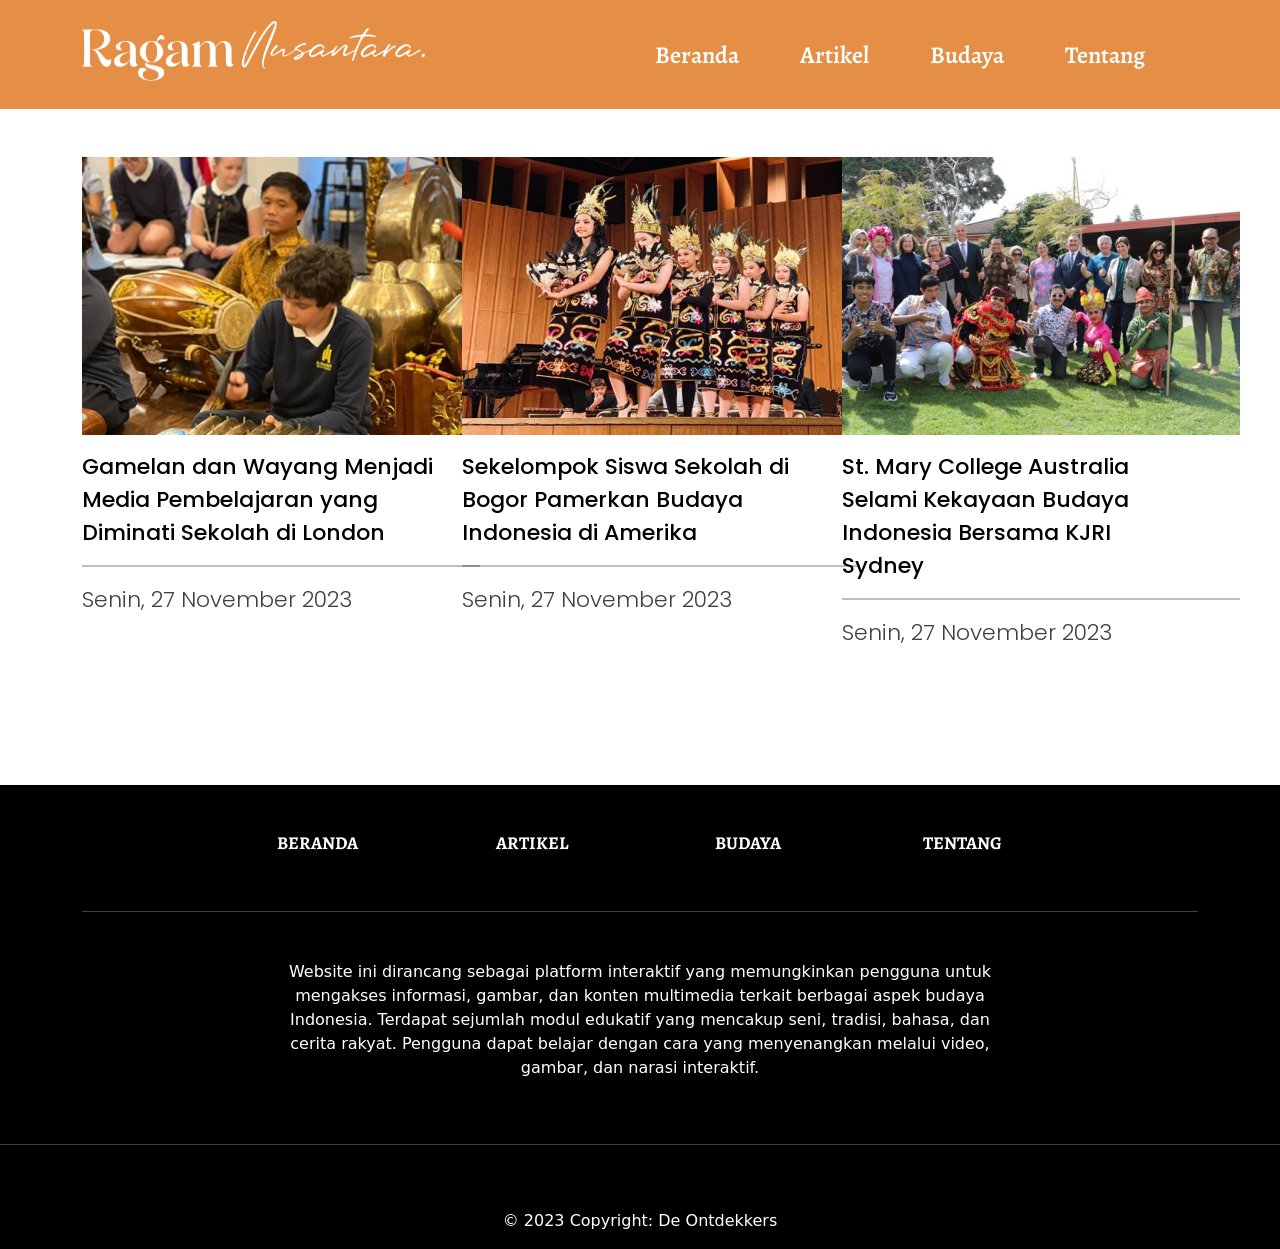
<file: public/Pitching/artikel.html>
<!DOCTYPE html>
<html lang="en">
  <head>
    <meta charset="UTF-8" />
    <meta name="viewport" content="width=device-width, initial-scale=1.0" />
    <title>Ragam Nusantara</title>
    <link rel="stylesheet" href="style.css" />
    <link rel="preconnect" href="https://fonts.googleapis.com" />
    <link rel="preconnect" href="https://fonts.gstatic.com" crossorigin />
    <link
      href="https://fonts.googleapis.com/css2?family=Alegreya:wght@400;500;600;700&family=Poppins:wght@300;400;500;600;700&display=swap"
      rel="stylesheet"
    />
    <link
      href="https://cdn.jsdelivr.net/npm/bootstrap@5.3.2/dist/css/bootstrap.min.css"
      rel="stylesheet"
      integrity="sha384-T3c6CoIi6uLrA9TneNEoa7RxnatzjcDSCmG1MXxSR1GAsXEV/Dwwykc2MPK8M2HN"
      crossorigin="anonymous"
    />
    <script
      src="https://cdn.jsdelivr.net/npm/bootstrap@5.3.2/dist/js/bootstrap.bundle.min.js"
      integrity="sha384-C6RzsynM9kWDrMNeT87bh95OGNyZPhcTNXj1NW7RuBCsyN/o0jlpcV8Qyq46cDfL"
      crossorigin="anonymous"
    ></script>
  </head>
  <body>
    <nav
      class="navbar navbar-expand-lg p-md-3"
      style="background-color: #e48f45"
    >
      <div class="container">
        <a class="navbar-brand" href="index.html"
          ><img src="images/logow.png" style="width: 348px; height: 67px"
        /></a>
        <button
          class="navbar-toggler"
          type="button"
          data-bs-toggle="collapse"
          data-bs-target="#navbarNav"
          aria-controls="navbarNav"
          aria-expanded="false"
          aria-label="Toggle navigation"
        >
          <span class="navbar-toggler-icon"></span>
        </button>
        <div class="collapse navbar-collapse" id="navbarNav">
          <ul class="navbar-nav ms-auto" style="font-family: 'Alegreya', serif">
            <li class="nav-item">
              <a
                class="nav-link text-white"
                href="index.html"
                style="font-size: 24px; font-weight: 600"
                >Beranda</a
              >
            </li>
            <li class="nav-item">
              <a
                class="nav-link text-white"
                href="budaya.html"
                style="font-size: 24px; font-weight: 600"
                >Artikel</a
              >
            </li>
            <li class="nav-item">
              <a
                class="nav-link text-white"
                href="artikel.html"
                style="font-size: 24px; font-weight: 600"
                >Budaya</a
              >
            </li>
            <li class="nav-item">
              <a
                class="nav-link text-white"
                style="font-size: 24px; font-weight: 600"
                href="tentang.html"
                >Tentang</a
              >
            </li>
          </ul>
        </div>
      </div>
    </nav>
    <br /><br />
    <section style="font-family: 'Poppins', sans-serif">
      <div class="container">
        <div class="row">
          <div class="col-md-4">
            <img src="images/artikel1.jpg" style="margin-bottom: 15px" />
            <a style="width: 398px; font-size: 22px; font-weight: 500; text-decoration: none; color: black;"
              >Gamelan dan Wayang Menjadi Media Pembelajaran yang Diminati
              Sekolah di London</a
            >
            <hr style="width: 398px; border: 1px solid black" />
            <p
              style="
                font-size: 22px;
                font-weight: 300;
                color: rgba(0, 0, 0, 0.75);
              "
            >
              Senin, 27 November 2023
            </p>
          </div>
          <div class="col-md-4">
            <img src="images/artikel2.jpg" style="margin-bottom: 15px" />
            <a style="width: 398px; font-size: 22px; font-weight: 500; color: black; text-decoration: none;" href="isi_a.html"
              >Sekelompok Siswa Sekolah di Bogor Pamerkan Budaya Indonesia di
              Amerika</a
            >
            <hr style="width: 398px; border: 1px solid black" />
            <p
              style="
                font-size: 22px;
                font-weight: 300;
                color: rgba(0, 0, 0, 0.75);
              "
            >
              Senin, 27 November 2023
            </p>
          </div>
          <div class="col-md-4">
            <img src="images/artikel3.jpg" style="margin-bottom: 15px" />
            <a style="width: 398px; font-size: 22px; font-weight: 500; color: black;"
              >St. Mary College Australia Selami Kekayaan Budaya Indonesia
              Bersama KJRI Sydney</a
            >
            <hr style="width: 398px; border: 1px solid black" />
            <p
              style="
                font-size: 22px;
                font-weight: 300;
                color: rgba(0, 0, 0, 0.75);
              "
            >
              Senin, 27 November 2023
            </p>
          </div>
        </div>
      </div>
      <br /><br /><br />
    </section>
       <footer class="text-center text-white" style="background-color: #000000;">
    <!-- Grid container -->
    <div class="container">
      <!-- Section: Links -->
      <section class="mt-5">
        <!-- Grid row-->
        <div class="row text-center d-flex justify-content-center pt-5" style="padding-left: 140px; padding-right: 140px;">
          <!-- Grid column -->
          <div class="col-md-3">
            <h6 class="text-uppercase font-weight-bold">
              <a href="index.html" class="text-white" style="text-decoration: none; font-family: 'Alegreya', serif; font-size: 18px; font-weight: 700;">Beranda</a>
            </h6>
          </div>
          <!-- Grid column -->

          <!-- Grid column -->
          <div class="col-md-3">
            <h6 class="text-uppercase font-weight-bold">
              <a href="artikel.html" class="text-white" style="text-decoration: none; font-family: 'Alegreya', serif; font-size: 18px; font-weight: 700;">Artikel</a>
            </h6>
          </div>
          <!-- Grid column -->

          <!-- Grid column -->
          <div class="col-md-3">
            <h6 class="text-uppercase font-weight-bold">
              <a href="budaya.html" class="text-white" style="text-decoration: none; font-family: 'Alegreya', serif; font-size: 18px; font-weight: 700;">Budaya</a>
            </h6>
          </div>
          <!-- Grid column -->

          <!-- Grid column -->
          <div class="col-md-3">
            <h6 class="text-uppercase font-weight-bold">
              <a href="tentang.html" class="text-white" style="text-decoration: none; font-family: 'Alegreya', serif; font-size: 18px; font-weight: 700;">Tentang</a>
            </h6>
          </div>
          <!-- Grid column -->

          <!-- Grid column -->
          <!-- Grid column -->
        </div>
        <!-- Grid row-->
      </section>
      <!-- Section: Links -->

      <hr class="my-5" />

      <!-- Section: Text -->
      <section class="mb-5">
        <div class="row d-flex justify-content-center">
          <div class="col-lg-8">
            <p>
              Website ini dirancang sebagai platform interaktif yang memungkinkan pengguna untuk mengakses informasi, gambar, dan konten multimedia terkait berbagai aspek budaya Indonesia. Terdapat sejumlah modul edukatif yang mencakup seni, tradisi, bahasa, dan cerita rakyat. Pengguna dapat belajar dengan cara yang menyenangkan melalui video, gambar, dan narasi interaktif.
            </p>
          </div>
        </div>
      </section>
      <!-- Section: Text -->
    </div>
    <!-- Grid container -->
<hr class="my-5" />
    <!-- Copyright -->
    <div
         class="text-center p-3"
         style="background-color: rgba(0, 0, 0, 0.2)"
         >
        © 2023 Copyright: De Ontdekkers
    </div>
    <!-- Copyright -->
  </footer>
  <!-- Footer -->
</div>
  </body>
</html>
</file>
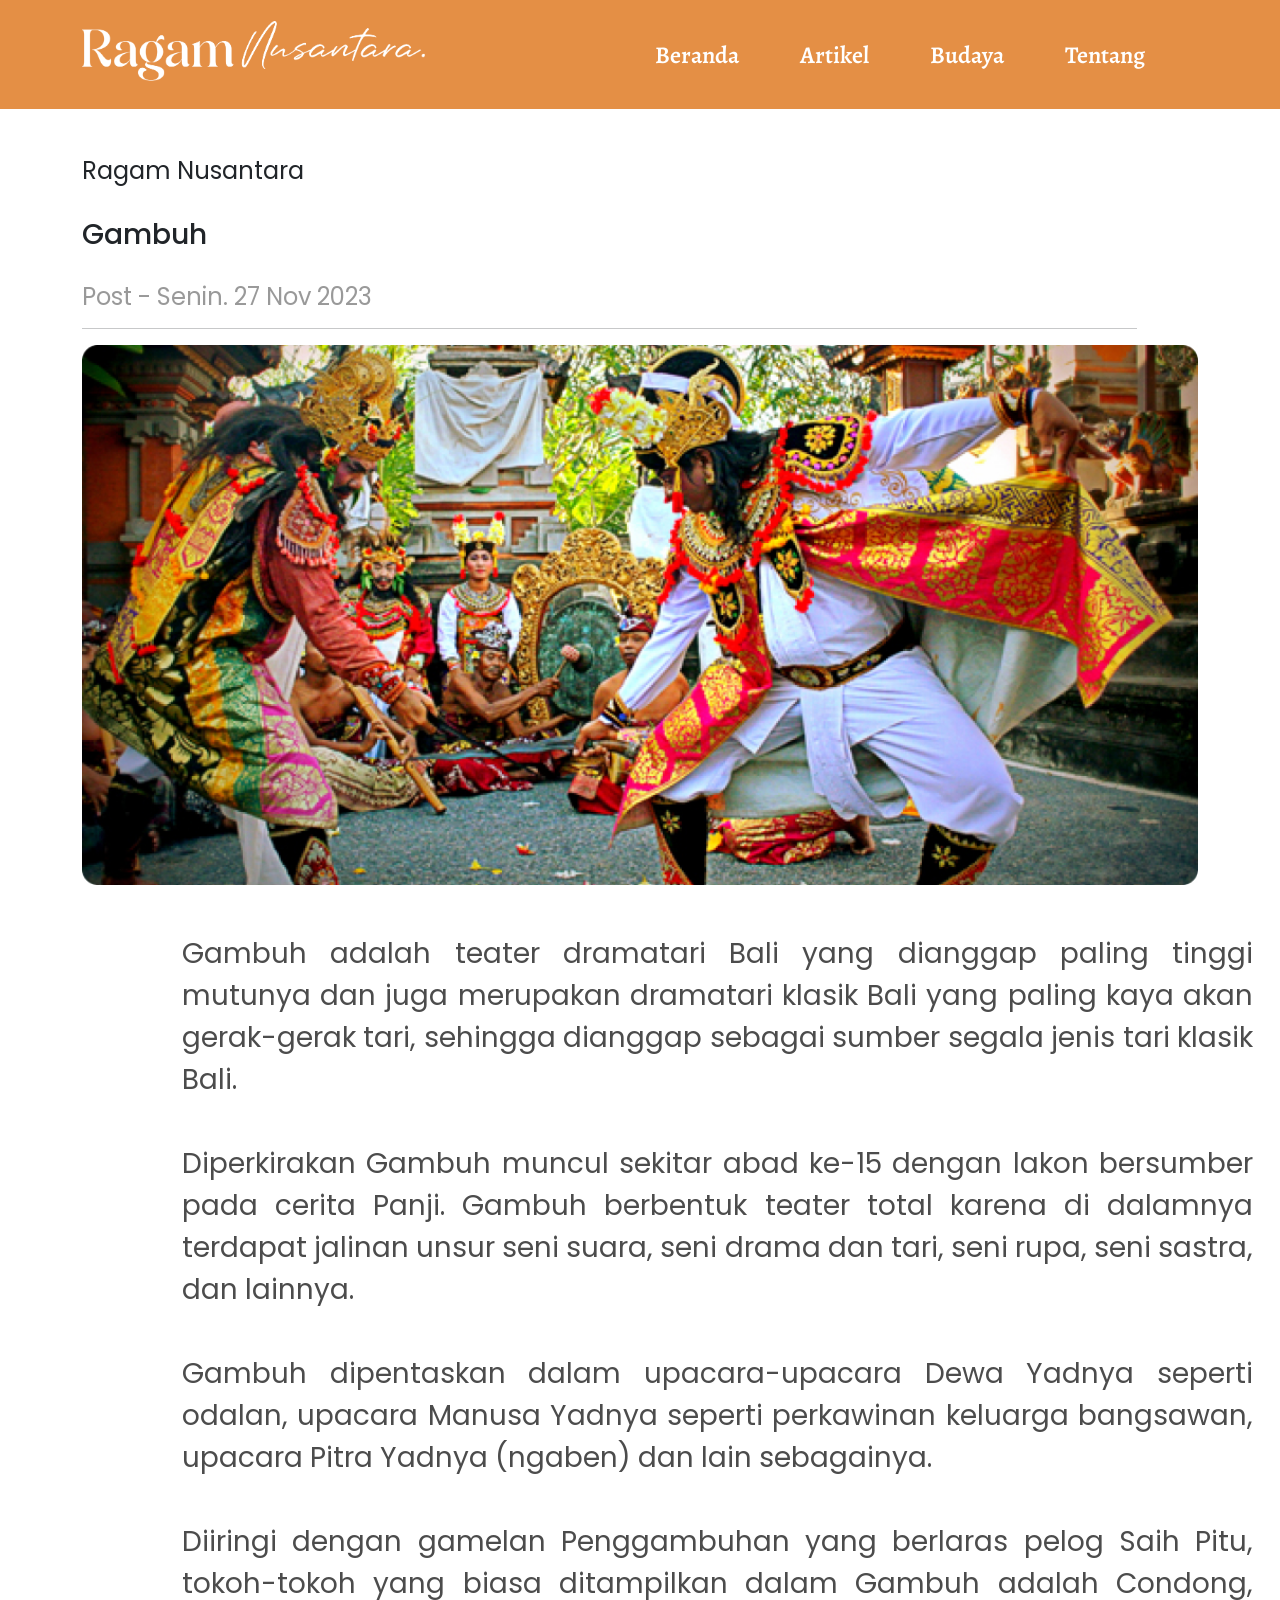
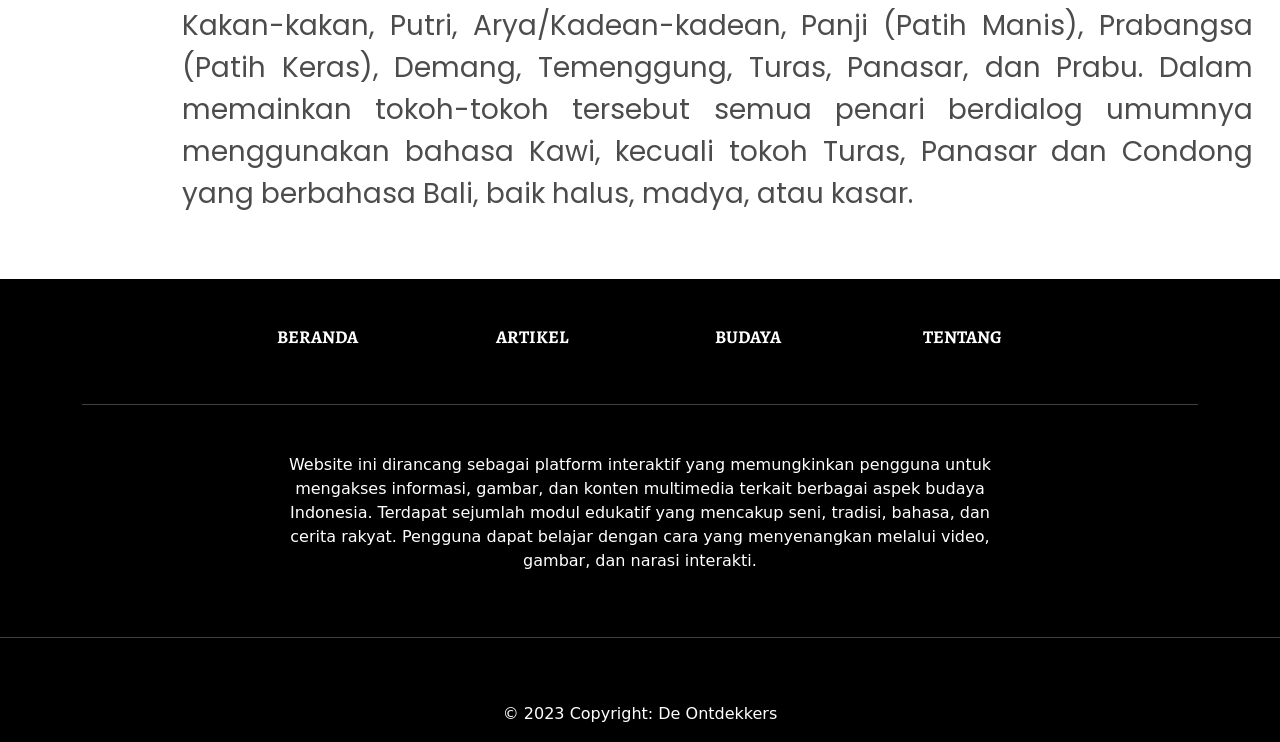
<file: public/Pitching/isi-b.html>
<!DOCTYPE html>
<html lang="en">
  <head>
    <meta charset="UTF-8" />
    <meta name="viewport" content="width=device-width, initial-scale=1.0" />
    <title>Ragam Nusantara</title>
    <link rel="stylesheet" href="style.css" />
    <link rel="preconnect" href="https://fonts.googleapis.com" />
    <link rel="preconnect" href="https://fonts.gstatic.com" crossorigin />
    <link
      href="https://fonts.googleapis.com/css2?family=Alegreya:wght@400;500;600;700&family=Poppins:wght@300;400;500;600;700&display=swap"
      rel="stylesheet"
    />
    <link
      href="https://cdn.jsdelivr.net/npm/bootstrap@5.3.2/dist/css/bootstrap.min.css"
      rel="stylesheet"
      integrity="sha384-T3c6CoIi6uLrA9TneNEoa7RxnatzjcDSCmG1MXxSR1GAsXEV/Dwwykc2MPK8M2HN"
      crossorigin="anonymous"
    />
    <script
      src="https://cdn.jsdelivr.net/npm/bootstrap@5.3.2/dist/js/bootstrap.bundle.min.js"
      integrity="sha384-C6RzsynM9kWDrMNeT87bh95OGNyZPhcTNXj1NW7RuBCsyN/o0jlpcV8Qyq46cDfL"
      crossorigin="anonymous"
    ></script>
  </head>
  <body>
    <nav
      class="navbar navbar-expand-lg p-md-3"
      style="background-color: #e48f45"
    >
      <div class="container">
        <a class="navbar-brand" href="index.html"
          ><img src="images/logow.png" style="width: 348px; height: 67px"
        /></a>
        <button
          class="navbar-toggler"
          type="button"
          data-bs-toggle="collapse"
          data-bs-target="#navbarNav"
          aria-controls="navbarNav"
          aria-expanded="false"
          aria-label="Toggle navigation"
        >
          <span class="navbar-toggler-icon"></span>
        </button>
        <div class="collapse navbar-collapse" id="navbarNav">
          <ul class="navbar-nav ms-auto" style="font-family: 'Alegreya', serif">
            <li class="nav-item">
              <a
                class="nav-link text-white"
                href="index.html"
                style="font-size: 24px; font-weight: 600"
                >Beranda</a
              >
            </li>
            <li class="nav-item">
              <a
                class="nav-link text-white"
                href="budaya.html"
                style="font-size: 24px; font-weight: 600"
                >Artikel</a
              >
            </li>
            <li class="nav-item">
              <a
                class="nav-link text-white"
                href="artikel.html"
                style="font-size: 24px; font-weight: 600"
                >Budaya</a
              >
            </li>
            <li class="nav-item">
              <a
                class="nav-link text-white"
                style="font-size: 24px; font-weight: 600"
                href="tentang.html"
                >Tentang</a
              >
            </li>
          </ul>
        </div>
      </div>
    </nav>
    <br /><br />
    <div class="container">
      <div class="row">
        <div class="col-md-12">
          <h4 style="font-family: 'Poppins', sans-serif; font-weight: 400">
            Ragam Nusantara
          </h4>
        </div>
      </div>
      <br />
      <div class="row">
        <div class="col-md-12">
          <h3
            style="
              width: 876px;
              font-family: 'Poppins', sans-serif;
              font-weight: 500;
            "
          >
           Gambuh
          </h3>
        </div>
      </div>
      <br />
      <div class="row">
        <div class="col-md-12">
          <h4
            style="
              font-family: 'Poppins', sans-serif;
              color: rgba(0, 0, 0, 0.4);
              font-weight: 400;
            "
          >
            Post - Senin. 27 Nov 2023
          </h4>
          <hr style="width: 1055px" />
        </div>
      </div>
      <div class="row">
        <img src="images/isi-b.jpg" />
      </div>
      <br /><br />
      <div class="row">
        <div class="col-md-12">
          <p
            class="d-flex justify-content-center"
            style="
              width: 1071px;
              text-align: justify;
              color: rgba(0, 0, 0, 0.7);
              font-family: 'Poppins', sans-serif;
              font-size: 28px;
              font-weight: 400;
              margin-left: 100px;
            "
          >
            Gambuh adalah teater dramatari Bali yang dianggap paling tinggi mutunya dan juga merupakan dramatari klasik Bali yang paling kaya akan gerak-gerak tari, sehingga dianggap sebagai sumber segala jenis tari klasik Bali.<br><br>
Diperkirakan Gambuh muncul sekitar abad ke-15 dengan lakon bersumber pada cerita Panji. Gambuh berbentuk teater total karena di dalamnya terdapat jalinan unsur seni suara, seni drama dan tari, seni rupa, seni sastra, dan lainnya.<br><br>
Gambuh dipentaskan dalam upacara-upacara Dewa Yadnya seperti odalan, upacara Manusa Yadnya seperti perkawinan keluarga bangsawan, upacara Pitra Yadnya (ngaben) dan lain sebagainya.<br><br>
Diiringi dengan gamelan Penggambuhan yang berlaras pelog Saih Pitu, tokoh-tokoh yang biasa ditampilkan dalam Gambuh adalah Condong, Kakan-kakan, Putri, Arya/Kadean-kadean, Panji (Patih Manis), Prabangsa (Patih Keras), Demang, Temenggung, Turas, Panasar, dan Prabu. Dalam memainkan tokoh-tokoh tersebut semua penari berdialog umumnya menggunakan bahasa Kawi, kecuali tokoh Turas, Panasar dan Condong yang berbahasa Bali, baik halus, madya, atau kasar.
          </p>
        </div>
      </div>
    </div>
    <footer class="text-center text-white" style="background-color: #000000;">
    <!-- Grid container -->
    <div class="container">
      <!-- Section: Links -->
      <section class="mt-5">
        <!-- Grid row-->
        <div class="row text-center d-flex justify-content-center pt-5" style="padding-left: 140px; padding-right: 140px;">
          <!-- Grid column -->
          <div class="col-md-3">
            <h6 class="text-uppercase font-weight-bold">
              <a href="index.html" class="text-white" style="text-decoration: none; font-family: 'Alegreya', serif; font-size: 18px; font-weight: 700;">Beranda</a>
            </h6>
          </div>
          <!-- Grid column -->

          <!-- Grid column -->
          <div class="col-md-3">
            <h6 class="text-uppercase font-weight-bold">
              <a href="artikel.html" class="text-white" style="text-decoration: none; font-family: 'Alegreya', serif; font-size: 18px; font-weight: 700;">Artikel</a>
            </h6>
          </div>
          <!-- Grid column -->

          <!-- Grid column -->
          <div class="col-md-3">
            <h6 class="text-uppercase font-weight-bold">
              <a href="budaya.html" class="text-white" style="text-decoration: none; font-family: 'Alegreya', serif; font-size: 18px; font-weight: 700;">Budaya</a>
            </h6>
          </div>
          <!-- Grid column -->

          <!-- Grid column -->
          <div class="col-md-3">
            <h6 class="text-uppercase font-weight-bold">
              <a href="tentang.html" class="text-white" style="text-decoration: none; font-family: 'Alegreya', serif; font-size: 18px; font-weight: 700;">Tentang</a>
            </h6>
          </div>
          <!-- Grid column -->

          <!-- Grid column -->
          <!-- Grid column -->
        </div>
        <!-- Grid row-->
      </section>
      <!-- Section: Links -->

      <hr class="my-5" />

      <!-- Section: Text -->
      <section class="mb-5">
        <div class="row d-flex justify-content-center">
          <div class="col-lg-8">
            <p>
              Website ini dirancang sebagai platform interaktif yang memungkinkan pengguna untuk mengakses informasi, gambar, dan konten multimedia terkait berbagai aspek budaya Indonesia. Terdapat sejumlah modul edukatif yang mencakup seni, tradisi, bahasa, dan cerita rakyat. Pengguna dapat belajar dengan cara yang menyenangkan melalui video, gambar, dan narasi interakti.
            </p>
          </div>
        </div>
      </section>
      <!-- Section: Text -->
    </div>
    <!-- Grid container -->
<hr class="my-5" />
    <!-- Copyright -->
    <div
         class="text-center p-3"
         style="background-color: rgba(0, 0, 0, 0.2)"
         >
        © 2023 Copyright: De Ontdekkers
    </div>
    <!-- Copyright -->
  </footer>
  <!-- Footer -->
</div>
  </body>
</html>
</file>
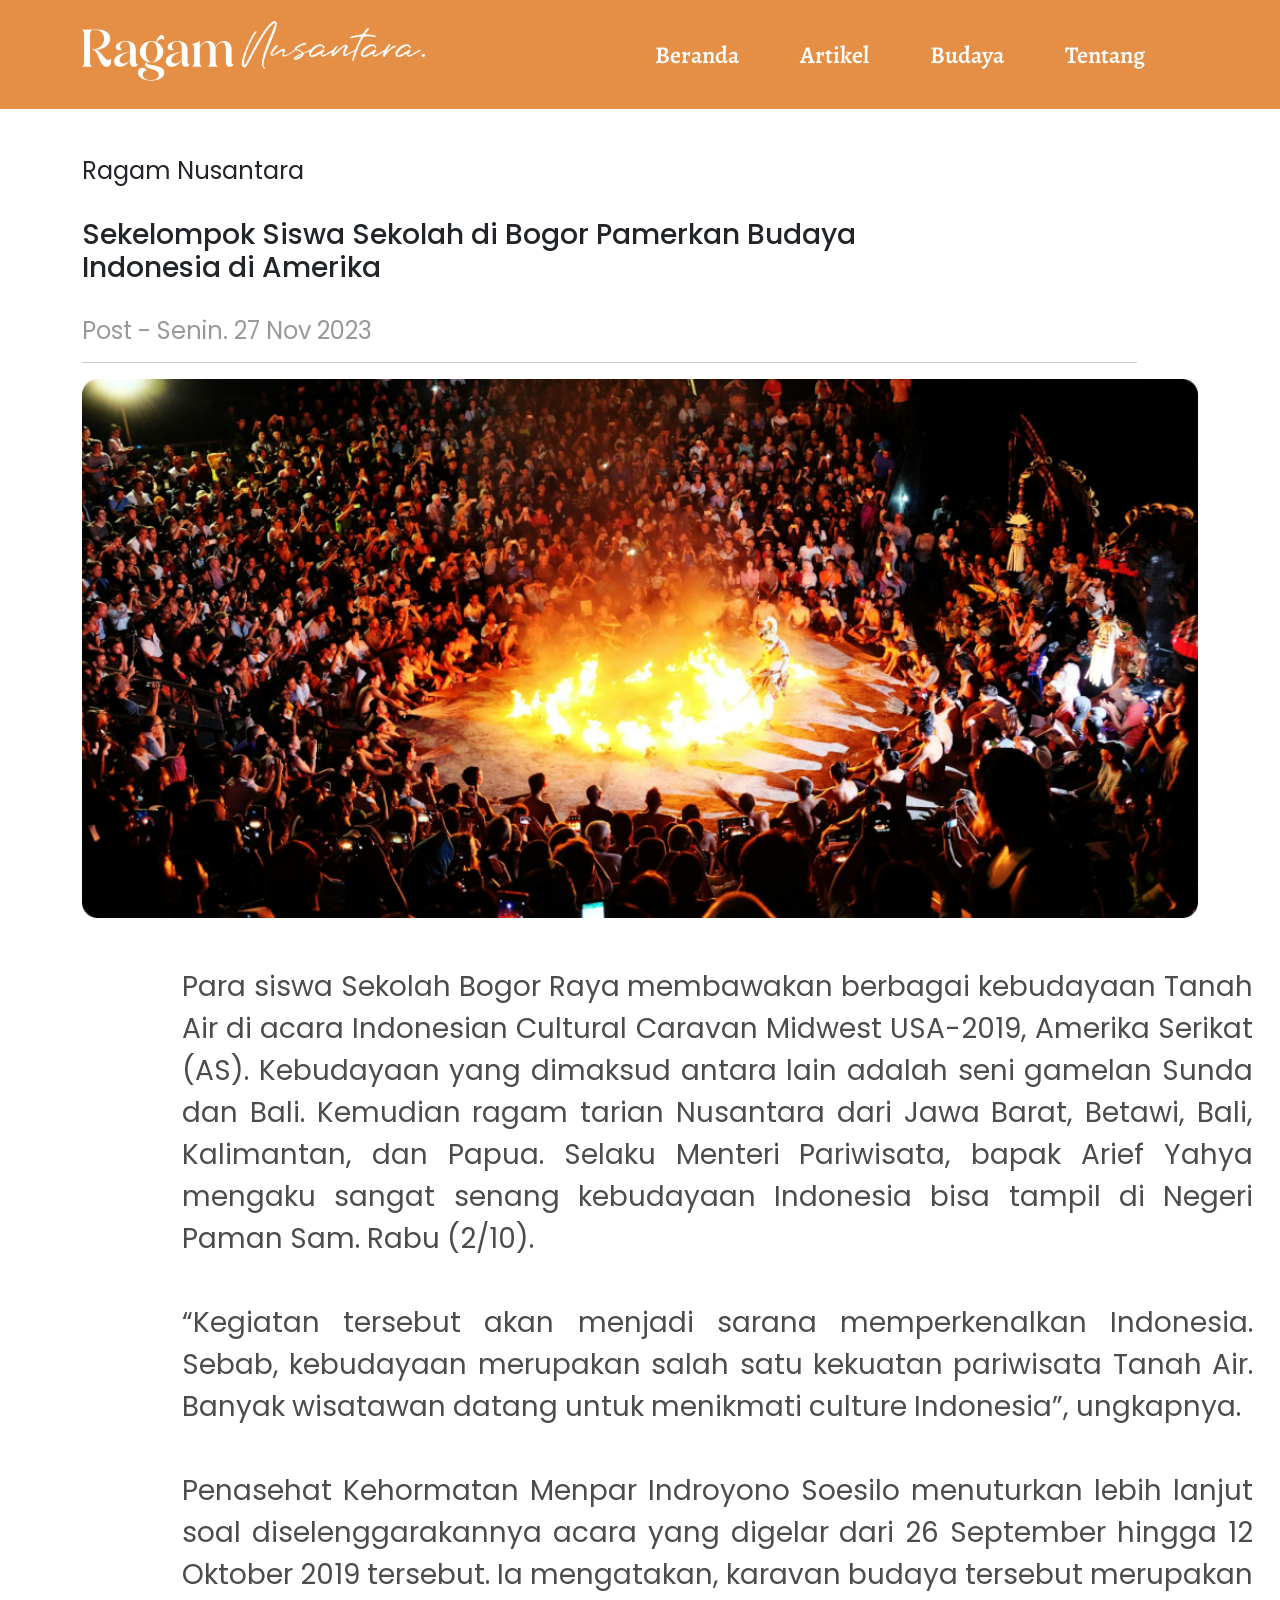
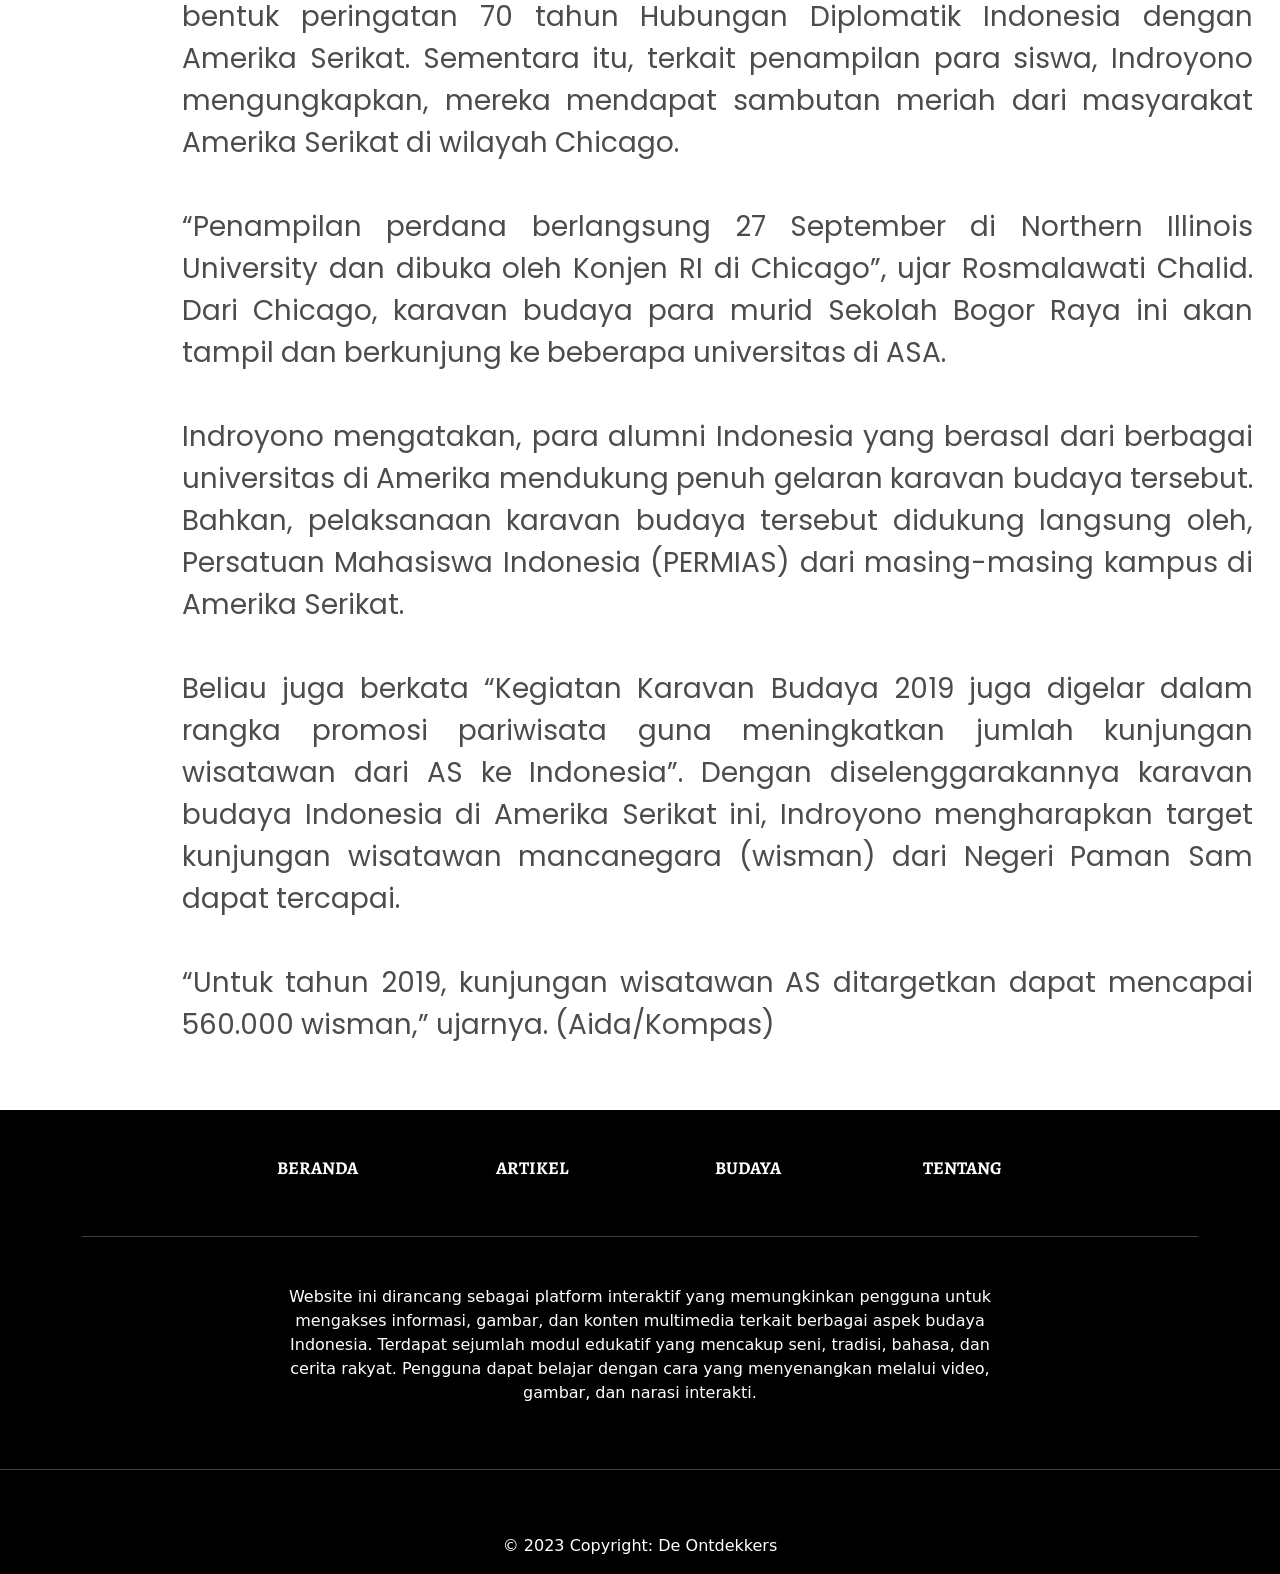
<file: public/Pitching/isi_a.html>
<!DOCTYPE html>
<html lang="en">
  <head>
    <meta charset="UTF-8" />
    <meta name="viewport" content="width=device-width, initial-scale=1.0" />
    <title>Ragam Nusantara</title>
    <link rel="stylesheet" href="style.css" />
    <link rel="preconnect" href="https://fonts.googleapis.com" />
    <link rel="preconnect" href="https://fonts.gstatic.com" crossorigin />
    <link
      href="https://fonts.googleapis.com/css2?family=Alegreya:wght@400;500;600;700&family=Poppins:wght@300;400;500;600;700&display=swap"
      rel="stylesheet"
    />
    <link
      href="https://cdn.jsdelivr.net/npm/bootstrap@5.3.2/dist/css/bootstrap.min.css"
      rel="stylesheet"
      integrity="sha384-T3c6CoIi6uLrA9TneNEoa7RxnatzjcDSCmG1MXxSR1GAsXEV/Dwwykc2MPK8M2HN"
      crossorigin="anonymous"
    />
    <script
      src="https://cdn.jsdelivr.net/npm/bootstrap@5.3.2/dist/js/bootstrap.bundle.min.js"
      integrity="sha384-C6RzsynM9kWDrMNeT87bh95OGNyZPhcTNXj1NW7RuBCsyN/o0jlpcV8Qyq46cDfL"
      crossorigin="anonymous"
    ></script>
  </head>
  <body>
    <nav
      class="navbar navbar-expand-lg p-md-3"
      style="background-color: #e48f45"
    >
      <div class="container">
        <a class="navbar-brand" href="index.html"
          ><img src="images/logow.png" style="width: 348px; height: 67px"
        /></a>
        <button
          class="navbar-toggler"
          type="button"
          data-bs-toggle="collapse"
          data-bs-target="#navbarNav"
          aria-controls="navbarNav"
          aria-expanded="false"
          aria-label="Toggle navigation"
        >
          <span class="navbar-toggler-icon"></span>
        </button>
        <div class="collapse navbar-collapse" id="navbarNav">
          <ul class="navbar-nav ms-auto" style="font-family: 'Alegreya', serif">
            <li class="nav-item">
              <a
                class="nav-link text-white"
                href="index.html"
                style="font-size: 24px; font-weight: 600"
                >Beranda</a
              >
            </li>
            <li class="nav-item">
              <a
                class="nav-link text-white"
                href="budaya.html"
                style="font-size: 24px; font-weight: 600"
                >Artikel</a
              >
            </li>
            <li class="nav-item">
              <a
                class="nav-link text-white"
                href="artikel.html"
                style="font-size: 24px; font-weight: 600"
                >Budaya</a
              >
            </li>
            <li class="nav-item">
              <a
                class="nav-link text-white"
                style="font-size: 24px; font-weight: 600"
                href="tentang.html"
                >Tentang</a
              >
            </li>
          </ul>
        </div>
      </div>
    </nav>
    <br /><br />
    <div class="container">
      <div class="row">
        <div class="col-md-12">
          <h4 style="font-family: 'Poppins', sans-serif; font-weight: 400">
            Ragam Nusantara
          </h4>
        </div>
      </div>
      <br />
      <div class="row">
        <div class="col-md-12">
          <h3
            style="
              width: 876px;
              font-family: 'Poppins', sans-serif;
              font-weight: 500;
            "
          >
            Sekelompok Siswa Sekolah di Bogor Pamerkan Budaya Indonesia di
            Amerika
          </h3>
        </div>
      </div>
      <br />
      <div class="row">
        <div class="col-md-12">
          <h4
            style="
              font-family: 'Poppins', sans-serif;
              color: rgba(0, 0, 0, 0.4);
              font-weight: 400;
            "
          >
            Post - Senin. 27 Nov 2023
          </h4>
          <hr style="width: 1055px" />
        </div>
      </div>
      <div class="row">
        <img src="images/isi-a.jpg" />
      </div>
      <br /><br />
      <div class="row">
        <div class="col-md-12">
          <p
            class="d-flex justify-content-center"
            style="
              width: 1071px;
              text-align: justify;
              color: rgba(0, 0, 0, 0.7);
              font-family: 'Poppins', sans-serif;
              font-size: 28px;
              font-weight: 400;
              margin-left: 100px;
            "
          >
            Para siswa Sekolah Bogor Raya membawakan berbagai kebudayaan Tanah
            Air di acara Indonesian Cultural Caravan Midwest USA-2019, Amerika
            Serikat (AS). Kebudayaan yang dimaksud antara lain adalah seni
            gamelan Sunda dan Bali. Kemudian ragam tarian Nusantara dari Jawa
            Barat, Betawi, Bali, Kalimantan, dan Papua. Selaku Menteri
            Pariwisata, bapak Arief Yahya mengaku sangat senang kebudayaan
            Indonesia bisa tampil di Negeri Paman Sam. Rabu (2/10).
            <br /><br />“Kegiatan tersebut akan menjadi sarana memperkenalkan
            Indonesia. Sebab, kebudayaan merupakan salah satu kekuatan
            pariwisata Tanah Air. Banyak wisatawan datang untuk menikmati
            culture Indonesia”, ungkapnya.<br /><br />
            Penasehat Kehormatan Menpar Indroyono Soesilo menuturkan lebih
            lanjut soal diselenggarakannya acara yang digelar dari 26 September
            hingga 12 Oktober 2019 tersebut. Ia mengatakan, karavan budaya
            tersebut merupakan bentuk peringatan 70 tahun Hubungan Diplomatik
            Indonesia dengan Amerika Serikat. Sementara itu, terkait penampilan
            para siswa, Indroyono mengungkapkan, mereka mendapat sambutan meriah
            dari masyarakat Amerika Serikat di wilayah Chicago.<br /><br />
            “Penampilan perdana berlangsung 27 September di Northern Illinois
            University dan dibuka oleh Konjen RI di Chicago”, ujar Rosmalawati
            Chalid. Dari Chicago, karavan budaya para murid Sekolah Bogor Raya
            ini akan tampil dan berkunjung ke beberapa universitas di ASA.<br /><br />
            Indroyono mengatakan, para alumni Indonesia yang berasal dari
            berbagai universitas di Amerika mendukung penuh gelaran karavan
            budaya tersebut. Bahkan, pelaksanaan karavan budaya tersebut
            didukung langsung oleh, Persatuan Mahasiswa Indonesia (PERMIAS) dari
            masing-masing kampus di Amerika Serikat.<br /><br />
            Beliau juga berkata “Kegiatan Karavan Budaya 2019 juga digelar dalam
            rangka promosi pariwisata guna meningkatkan jumlah kunjungan
            wisatawan dari AS ke Indonesia”. Dengan diselenggarakannya karavan
            budaya Indonesia di Amerika Serikat ini, Indroyono mengharapkan
            target kunjungan wisatawan mancanegara (wisman) dari Negeri Paman
            Sam dapat tercapai. <br /><br />“Untuk tahun 2019, kunjungan
            wisatawan AS ditargetkan dapat mencapai 560.000 wisman,” ujarnya.
            (Aida/Kompas)
          </p>
        </div>
      </div>
    </div>
    <footer class="text-center text-white" style="background-color: #000000;">
    <!-- Grid container -->
    <div class="container">
      <!-- Section: Links -->
      <section class="mt-5">
        <!-- Grid row-->
        <div class="row text-center d-flex justify-content-center pt-5" style="padding-left: 140px; padding-right: 140px;">
          <!-- Grid column -->
          <div class="col-md-3">
            <h6 class="text-uppercase font-weight-bold">
              <a href="index.html" class="text-white" style="text-decoration: none; font-family: 'Alegreya', serif; font-size: 18px; font-weight: 700;">Beranda</a>
            </h6>
          </div>
          <!-- Grid column -->

          <!-- Grid column -->
          <div class="col-md-3">
            <h6 class="text-uppercase font-weight-bold">
              <a href="artikel.html" class="text-white" style="text-decoration: none; font-family: 'Alegreya', serif; font-size: 18px; font-weight: 700;">Artikel</a>
            </h6>
          </div>
          <!-- Grid column -->

          <!-- Grid column -->
          <div class="col-md-3">
            <h6 class="text-uppercase font-weight-bold">
              <a href="budaya.html" class="text-white" style="text-decoration: none; font-family: 'Alegreya', serif; font-size: 18px; font-weight: 700;">Budaya</a>
            </h6>
          </div>
          <!-- Grid column -->

          <!-- Grid column -->
          <div class="col-md-3">
            <h6 class="text-uppercase font-weight-bold">
              <a href="tentang.html" class="text-white" style="text-decoration: none; font-family: 'Alegreya', serif; font-size: 18px; font-weight: 700;">Tentang</a>
            </h6>
          </div>
          <!-- Grid column -->

          <!-- Grid column -->
          <!-- Grid column -->
        </div>
        <!-- Grid row-->
      </section>
      <!-- Section: Links -->

      <hr class="my-5" />

      <!-- Section: Text -->
      <section class="mb-5">
        <div class="row d-flex justify-content-center">
          <div class="col-lg-8">
            <p>
              Website ini dirancang sebagai platform interaktif yang memungkinkan pengguna untuk mengakses informasi, gambar, dan konten multimedia terkait berbagai aspek budaya Indonesia. Terdapat sejumlah modul edukatif yang mencakup seni, tradisi, bahasa, dan cerita rakyat. Pengguna dapat belajar dengan cara yang menyenangkan melalui video, gambar, dan narasi interakti.
            </p>
          </div>
        </div>
      </section>
      <!-- Section: Text -->
    </div>
    <!-- Grid container -->
<hr class="my-5" />
    <!-- Copyright -->
    <div
         class="text-center p-3"
         style="background-color: rgba(0, 0, 0, 0.2)"
         >
        © 2023 Copyright: De Ontdekkers
    </div>
    <!-- Copyright -->
  </footer>
  <!-- Footer -->
</div>
  </body>
</html>
</file>
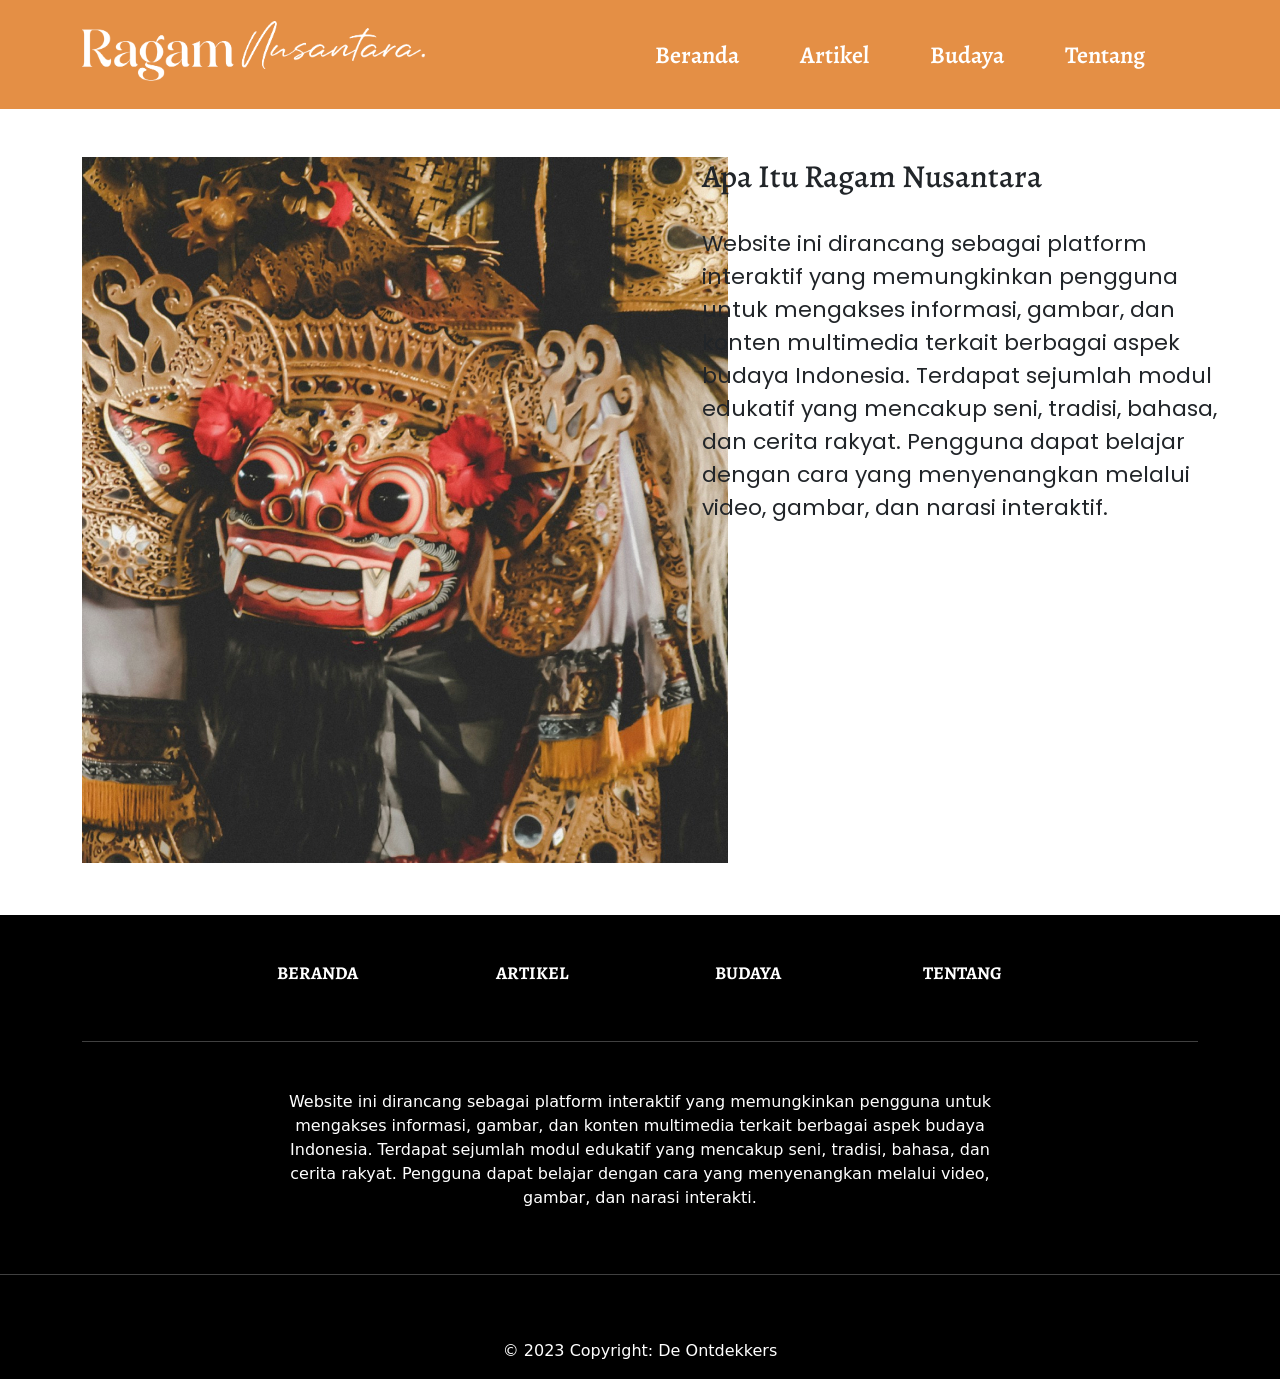
<file: public/Pitching/tentang.html>
<!DOCTYPE html>
<html lang="en">
  <head>
    <meta charset="UTF-8" />
    <meta name="viewport" content="width=device-width, initial-scale=1.0" />
    <title>Ragam Nusantara</title>
    <link rel="stylesheet" href="style.css" />
    <link rel="preconnect" href="https://fonts.googleapis.com" />
    <link rel="preconnect" href="https://fonts.gstatic.com" crossorigin />
    <link
      href="https://fonts.googleapis.com/css2?family=Alegreya:wght@400;500;600;700&family=Poppins:wght@300;400;500;600;700&display=swap"
      rel="stylesheet"
    />
    <link
      href="https://cdn.jsdelivr.net/npm/bootstrap@5.3.2/dist/css/bootstrap.min.css"
      rel="stylesheet"
      integrity="sha384-T3c6CoIi6uLrA9TneNEoa7RxnatzjcDSCmG1MXxSR1GAsXEV/Dwwykc2MPK8M2HN"
      crossorigin="anonymous"
    />
    <script
      src="https://cdn.jsdelivr.net/npm/bootstrap@5.3.2/dist/js/bootstrap.bundle.min.js"
      integrity="sha384-C6RzsynM9kWDrMNeT87bh95OGNyZPhcTNXj1NW7RuBCsyN/o0jlpcV8Qyq46cDfL"
      crossorigin="anonymous"
    ></script>
  </head>
  <body>
    <nav
      class="navbar navbar-expand-lg p-md-3"
      style="background-color: #e48f45"
    >
      <div class="container">
        <a class="navbar-brand" href="index.html"
          ><img src="images/logow.png" style="width: 348px; height: 67px"
        /></a>
        <button
          class="navbar-toggler"
          type="button"
          data-bs-toggle="collapse"
          data-bs-target="#navbarNav"
          aria-controls="navbarNav"
          aria-expanded="false"
          aria-label="Toggle navigation"
        >
          <span class="navbar-toggler-icon"></span>
        </button>
        <div class="collapse navbar-collapse" id="navbarNav">
          <ul class="navbar-nav ms-auto" style="font-family: 'Alegreya', serif">
            <li class="nav-item">
              <a
                class="nav-link text-white"
                href="index.html"
                style="font-size: 24px; font-weight: 600"
                >Beranda</a
              >
            </li>
            <li class="nav-item">
              <a
                class="nav-link text-white"
                href="budaya.html"
                style="font-size: 24px; font-weight: 600"
                >Artikel</a
              >
            </li>
            <li class="nav-item">
              <a
                class="nav-link text-white"
                href="artikel.html"
                style="font-size: 24px; font-weight: 600"
                >Budaya</a
              >
            </li>
            <li class="nav-item">
              <a
                class="nav-link text-white"
                style="font-size: 24px; font-weight: 600"
                href="tentang.html"
                >Tentang</a
              >
            </li>
          </ul>
        </div>
      </div>
    </nav>
    <br /><br />
    <div class="container">
      <div class="row">
        <div class="col-md-6"><img src="images/aboutus.jpg" /></div>
        <div class="col-md-6">
          <h2 style="margin-left: 50px; font-family: 'Alegreya', serif">
            Apa Itu Ragam Nusantara
          </h2>
          <br />
          <p
            style="
              width: 547px;
              height: 180px;
              font-family: 'Poppins', sans-serif;
              font-size: 22px;
              font-weight: 400;
              margin-left: 50px;
            "
          >
            Website ini dirancang sebagai platform interaktif yang memungkinkan
            pengguna untuk mengakses informasi, gambar, dan konten multimedia
            terkait berbagai aspek budaya Indonesia. Terdapat sejumlah modul
            edukatif yang mencakup seni, tradisi, bahasa, dan cerita rakyat.
            Pengguna dapat belajar dengan cara yang menyenangkan melalui video,
            gambar, dan narasi interaktif.
          </p>
        </div>
      </div>
    </div>
       <footer class="text-center text-white" style="background-color: #000000;">
    <!-- Grid container -->
    <div class="container">
      <!-- Section: Links -->
      <section class="mt-5">
        <!-- Grid row-->
        <div class="row text-center d-flex justify-content-center pt-5" style="padding-left: 140px; padding-right: 140px;">
          <!-- Grid column -->
          <div class="col-md-3">
            <h6 class="text-uppercase font-weight-bold">
              <a href="index.html" class="text-white" style="text-decoration: none; font-family: 'Alegreya', serif; font-size: 18px; font-weight: 700;">Beranda</a>
            </h6>
          </div>
          <!-- Grid column -->

          <!-- Grid column -->
          <div class="col-md-3">
            <h6 class="text-uppercase font-weight-bold">
              <a href="artikel.html" class="text-white" style="text-decoration: none; font-family: 'Alegreya', serif; font-size: 18px; font-weight: 700;">Artikel</a>
            </h6>
          </div>
          <!-- Grid column -->

          <!-- Grid column -->
          <div class="col-md-3">
            <h6 class="text-uppercase font-weight-bold">
              <a href="budaya.html" class="text-white" style="text-decoration: none; font-family: 'Alegreya', serif; font-size: 18px; font-weight: 700;">Budaya</a>
            </h6>
          </div>
          <!-- Grid column -->

          <!-- Grid column -->
          <div class="col-md-3">
            <h6 class="text-uppercase font-weight-bold">
              <a href="tentang.html" class="text-white" style="text-decoration: none; font-family: 'Alegreya', serif; font-size: 18px; font-weight: 700;">Tentang</a>
            </h6>
          </div>
          <!-- Grid column -->

          <!-- Grid column -->
          <!-- Grid column -->
        </div>
        <!-- Grid row-->
      </section>
      <!-- Section: Links -->

      <hr class="my-5" />

      <!-- Section: Text -->
      <section class="mb-5">
        <div class="row d-flex justify-content-center">
          <div class="col-lg-8">
            <p>
              Website ini dirancang sebagai platform interaktif yang memungkinkan pengguna untuk mengakses informasi, gambar, dan konten multimedia terkait berbagai aspek budaya Indonesia. Terdapat sejumlah modul edukatif yang mencakup seni, tradisi, bahasa, dan cerita rakyat. Pengguna dapat belajar dengan cara yang menyenangkan melalui video, gambar, dan narasi interakti.
            </p>
          </div>
        </div>
      </section>
      <!-- Section: Text -->
    </div>
    <!-- Grid container -->
<hr class="my-5" />
    <!-- Copyright -->
    <div
         class="text-center p-3"
         style="background-color: rgba(0, 0, 0, 0.2)"
         >
        © 2023 Copyright: De Ontdekkers
    </div>
    <!-- Copyright -->
  </footer>
  <!-- Footer -->
</div>
  </body>
</html>
</file>
<file: public/Pitching/style.css>
.nav-link {
  margin-right: 45px; /* Menambahkan margin kanan untuk mengatur jarak antar teks menu */
  font-family: "Alegreya", serif;
}

a {
  text-decoration: none; /* Remove underline */
  color: black; /* Set color to black */
}
</file>
